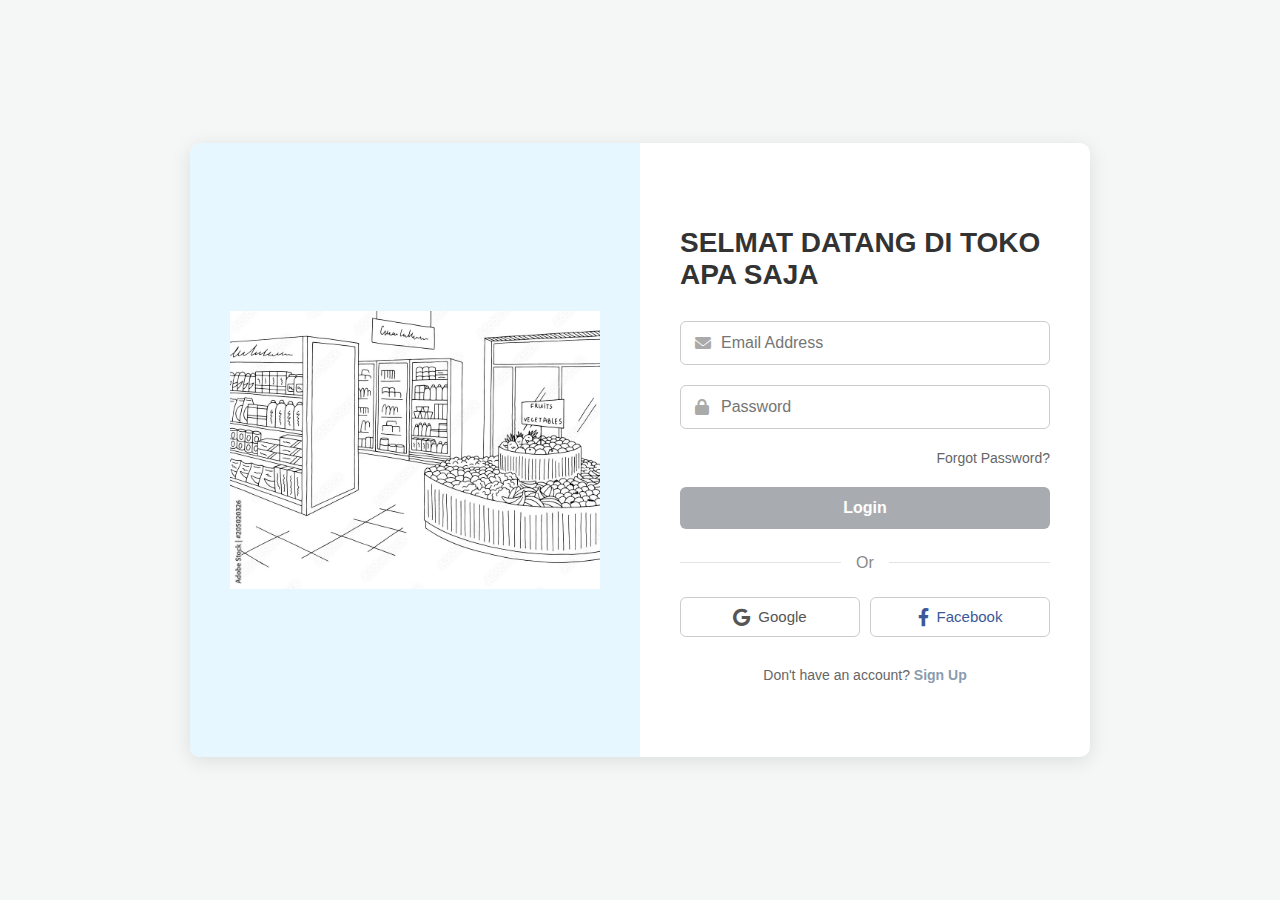
<file: index.html>
<!DOCTYPE html>
<html lang="id">
<head>
    <meta charset="UTF-8">
    <meta name="viewport" content="width=device-width, initial-scale=1.0">
    <title>Login - Welcome Back!</title>
    
    <link rel="stylesheet" href="style.css"> 
    
    <link rel="stylesheet" href="https://cdnjs.cloudflare.com/ajax/libs/font-awesome/6.0.0-beta3/css/all.min.css">
</head>
<body>
    <div class="login-container">
        <div class="illustration-section">
            <img src="picture1.jpg" alt="Ilustrasi Login" class="illustration-image"> 
        </div>

        <div class="form-section">
            <h2 class="welcome-text">SELMAT DATANG DI TOKO APA SAJA</h2>
            
            <form id="loginForm">
                <div class="input-group">
                    <i class="fas fa-envelope icon"></i>
                    <input type="email" id="email" placeholder="Email Address" required>
                </div>
                
                <div class="input-group">
                    <i class="fas fa-lock icon"></i>
                    <input type="password" id="password" placeholder="Password" required>
                </div>

                <div class="forgot-password">
                    <a href="#">Forgot Password?</a>
                </div>

                <button type="submit" class="login-button">Login</button>

                <div id="message" class="message-area"></div>

                <div class="separator">
                    <span class="or-text">Or</span>
                </div>

                <div class="social-login">
                    <button type="button" class="social-button google-button">
                        <i class="fab fa-google"></i> Google
                    </button>
                    <button type="button" class="social-button facebook-button">
                        <i class="fab fa-facebook-f"></i> Facebook
                    </button>
                </div>

                <p class="signup-text">Don't have an account? <a href="#">Sign Up</a></p>
            </form>
        </div>
    </div>

    <script src="script.js"></script>
</body>
</html>
</file>
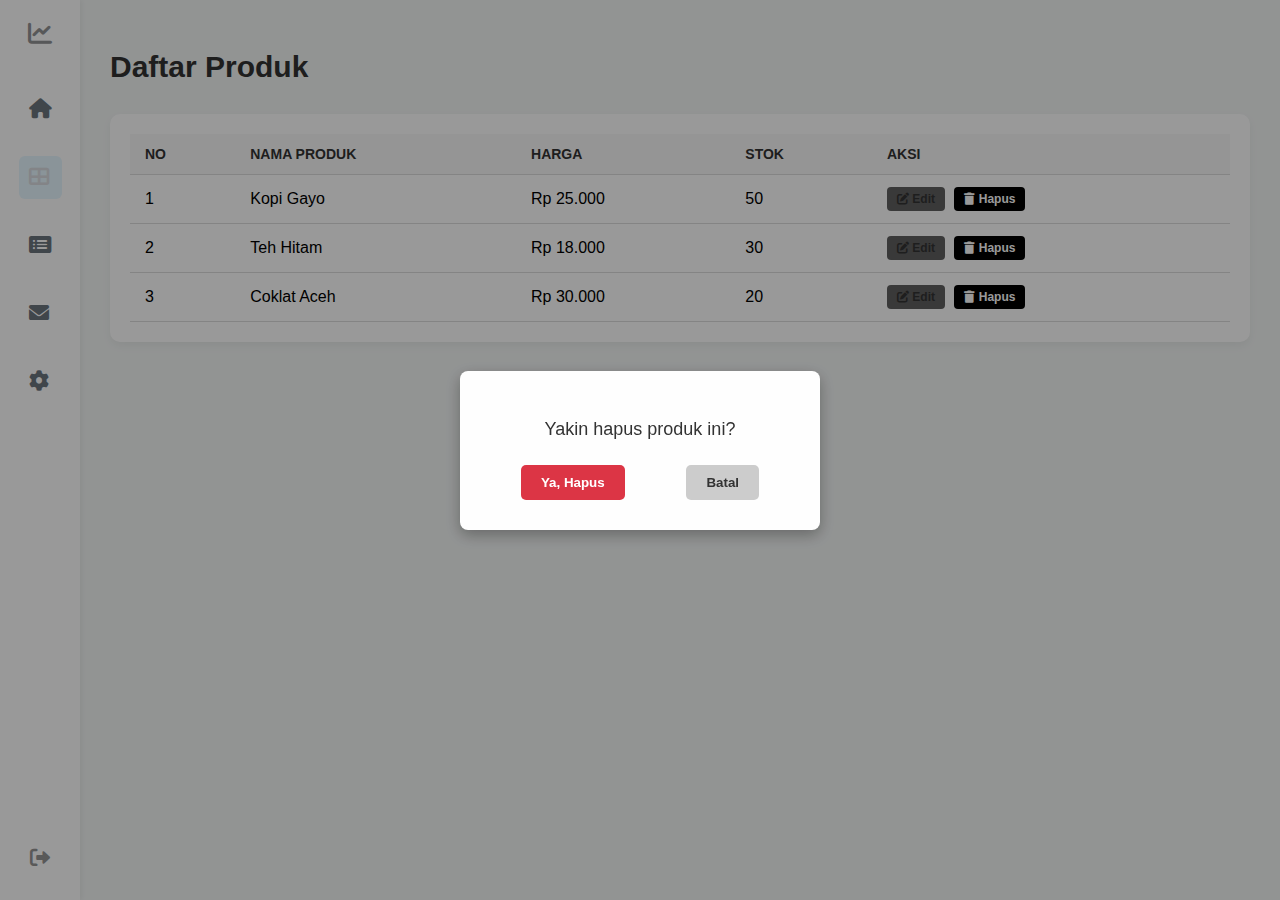
<file: products.html>
<!DOCTYPE html>
<html lang="id">
<head>
    <meta charset="UTF-8">
    <meta name="viewport" content="width=device-width, initial-scale=1.0">
    <title>Daftar Produk</title>
    
    <link rel="stylesheet" href="style.css"> 
    
    <link rel="stylesheet" href="https://cdnjs.cloudflare.com/ajax/libs/font-awesome/6.0.0-beta3/css/all.min.css">
</head>
<body>
    <div class="app-container">
        <div class="sidebar">
            <div class="logo">
                <i class="fas fa-chart-line"></i>
            </div>
            <nav class="sidebar-nav">
                <a href="dashboard.html" class="nav-item"><i class="fas fa-home"></i></a>
                <a href="products.html" class="nav-item active"><i class="fas fa-th-large"></i></a> 
                <a href="#" class="nav-item"><i class="fas fa-list-alt"></i></a>
                <a href="#" class="nav-item"><i class="fas fa-envelope"></i></a>
                <a href="#" class="nav-item"><i class="fas fa-cog"></i></a>
            </nav>
            
            <button id="logoutButton" class="logout-button">
                <i class="fas fa-sign-out-alt"></i>
            </button>
        </div>

        <div class="main-content">
            <header class="header">
                <h1>Daftar Produk</h1>
            </header>

            <section class="product-table-section">
                <table>
                    <thead>
                        <tr>
                            <th>No</th>
                            <th>Nama Produk</th>
                            <th>Harga</th>
                            <th>Stok</th>
                            <th>Aksi</th>
                        </tr>
                    </thead>
                    <tbody id="productTableBody">
                        </tbody>
                </table>
            </section>
        </div>
    </div>

    <div id="customConfirmModal" class="modal">
        <div class="modal-content">
            <p>Yakin hapus produk ini?</p>
            <div class="modal-actions">
                <button id="confirmYes" class="modal-button delete-button">Ya, Hapus</button>
                <button id="confirmNo" class="modal-button cancel-button">Batal</button>
            </div>
        </div>
    </div>

    <script src="script.js"></script>
</body>
</html>
</file>
<file: style.css>
/* --- Global & Login Styling --- */
body {
    font-family: Arial, sans-serif;
    background-color: #f4f7f6;
    display: flex;
    justify-content: center;
    align-items: center;
    min-height: 100vh;
    margin: 0;
}

.login-container {
    display: flex;
    background-color: #ffffff;
    border-radius: 10px;
    box-shadow: 0 4px 20px rgba(0, 0, 0, 0.1);
    width: 900px;
    overflow: hidden;
}

.illustration-section {
    flex: 1;
    background-color: #e6f7ff;
    display: flex;
    justify-content: center;
    align-items: center;
    padding: 40px;
}

.illustration-image {
    max-width: 100%;
    height: auto;
}

.form-section {
    flex: 1;
    padding: 60px 40px;
    display: flex;
    flex-direction: column;
    justify-content: center;
}

.welcome-text {
    font-size: 28px;
    font-weight: bold;
    color: #333;
    margin-bottom: 30px;
    text-align: left;
}

.input-group {
    position: relative;
    margin-bottom: 20px;
}

.input-group input {
    width: 100%;
    padding: 12px 12px 12px 40px;
    border: 1px solid #ccc;
    border-radius: 6px;
    font-size: 16px;
    box-sizing: border-box;
    transition: border-color 0.3s;
}

.input-group input:focus {
    border-color: #c2c6ca;
    outline: none;
}

.input-group .icon {
    position: absolute;
    left: 15px;
    top: 50%;
    transform: translateY(-50%);
    color: #aaa;
    font-size: 16px;
}

.forgot-password {
    text-align: right;
    margin-bottom: 20px;
}

.forgot-password a {
    color: #666;
    text-decoration: none;
    font-size: 14px;
}

.login-button {
    width: 100%;
    padding: 12px;
    background-color: #a8acb1;
    color: white;
    border: none;
    border-radius: 6px;
    font-size: 16px;
    cursor: pointer;
    transition: background-color 0.3s;
    font-weight: bold;
}

.login-button:hover {
    background-color: #bbc9d7;
}

.separator {
    display: flex;
    align-items: center;
    text-align: center;
    margin: 25px 0;
}

.separator::before,
.separator::after {
    content: '';
    flex: 1;
    border-bottom: 1px solid #e7e3e3;
}

.or-text {
    padding: 0 15px;
    color: #888;
}

.social-login {
    display: flex;
    gap: 10px;
    margin-bottom: 30px;
}

.social-button {
    flex: 1;
    padding: 10px;
    border-radius: 6px;
    border: 1px solid #ccc;
    background-color: white;
    cursor: pointer;
    font-size: 15px;
    display: flex;
    align-items: center;
    justify-content: center;
}

.social-button i {
    margin-right: 8px;
    font-size: 18px;
}

.google-button {
    color: #555;
}

.facebook-button {
    color: #3b5998;
}

.signup-text {
    text-align: center;
    font-size: 14px;
    color: #666;
}

.signup-text a {
    color: #8a9caf;
    text-decoration: none;
    font-weight: bold;
}

.message-area {
    margin-top: 10px;
    padding: 10px;
    border-radius: 4px;
    text-align: center;
    display: none;
}

.message-error {
    background-color: #f8d7da;
    color: #8c8b8b;
    border: 1px solid #f5c6cb;
}

.message-success {
    background-color: #d4edda;
    color: #155724;
    border: 1px solid #c3e6cb;
}

/* --- Dashboard Styling --- */
.app-container {
    display: flex;
    width: 100vw;
    min-height: 100vh;
    background-color: #f4f7f6;
}

/* Hanya untuk dashboard.html dan products.html */
body:has(.app-container) {
    justify-content: flex-start;
    align-items: flex-start;
}

.sidebar {
    width: 80px;
    background-color: #ffffff;
    box-shadow: 2px 0 5px rgba(0, 0, 0, 0.05);
    display: flex;
    flex-direction: column;
    align-items: center;
    padding-top: 20px;
}

.sidebar .logo {
    font-size: 24px;
    color: #929395;
    margin-bottom: 40px;
}

.sidebar-nav {
    display: flex;
    flex-direction: column;
    gap: 25px;
}

.sidebar-nav .nav-item {
    color: #6c757d;
    font-size: 20px;
    padding: 10px;
    border-radius: 6px;
    transition: color 0.3s, background-color 0.3s;
}

.sidebar-nav .nav-item:hover,
.sidebar-nav .nav-item.active {
    color: #dadde1;
    background-color: #e6f7ff;
}

/* 🟢 Styling Tombol Logout (Ditambahkan) */
.logout-button {
    background: none;
    border: none;
    color: #949494; /* Warna merah untuk logout */
    font-size: 20px;
    padding: 10px;
    margin-top: auto; /* Mendorong tombol ke bagian bawah sidebar */
    margin-bottom: 20px;
    cursor: pointer;
    transition: color 0.3s;
}

.logout-button:hover {
    color: #d7d7d7;
}
/* ------------------------------------- */


.main-content {
    flex-grow: 1;
    padding: 30px;
}

.header h1 {
    font-size: 30px;
    font-weight: bold;
    color: #333;
    margin-bottom: 30px;
}

.summary-cards {
    display: grid;
    grid-template-columns: repeat(3, 1fr); 
    gap: 20px;
    margin-bottom: 40px;
}

.summary-card {
    background-color: #ffffff;
    border-radius: 10px;
    box-shadow: 0 4px 10px rgba(0, 0, 0, 0.05);
    padding: 20px;
    text-align: center;
    display: flex;
    flex-direction: column;
    align-items: center;
}

.summary-card .icon-box {
    background-color: #e6f7ff;
    color: #6b6b6b;
    padding: 15px;
    border-radius: 50%;
    font-size: 24px;
    margin-bottom: 15px;
}

.summary-card p.title {
    color: #6c757d;
    font-size: 14px;
    margin: 0;
}

.summary-card p.value {
    font-size: 28px;
    font-weight: bold;
    color: #333;
    margin-top: 5px;
}

.action-area {
    text-align: left;
}

.product-button {
    padding: 10px 20px;
    background-color: #9d9d9d;
    color: white;
    border: none;
    border-radius: 5px;
    font-size: 16px;
    cursor: pointer;
    transition: background-color 0.3s;
    font-weight: bold;
}

.product-button:hover {
    background-color: #b2b2b2;
}

.product-button i {
    margin-right: 8px;
}

/* Responsif */
@media (max-width: 900px) {
    .summary-cards {
        grid-template-columns: repeat(2, 1fr);
    }
}

@media (max-width: 600px) {
    .summary-cards {
        grid-template-columns: 1fr;
    }
    .sidebar {
        width: 60px;
    }
}
/* --- Styling Tabel Produk --- */

.product-table-section {
    background-color: #ffffff;
    padding: 20px;
    border-radius: 10px;
    box-shadow: 0 4px 10px rgba(0, 0, 0, 0.05);
    overflow-x: auto; /* Untuk responsif jika tabel lebar */
}

.product-table-section table {
    width: 100%;
    border-collapse: collapse;
    text-align: left;
}

.product-table-section th,
.product-table-section td {
    padding: 12px 15px;
    border-bottom: 1px solid #ddd;
}

.product-table-section th {
    background-color: #f8f8f8;
    color: #333;
    font-weight: bold;
    text-transform: uppercase;
    font-size: 14px;
}

.product-table-section tr:hover {
    background-color: #f1f1f1;
}

/* Styling Tombol Aksi Tabel */
.action-buttons button {
    padding: 5px 10px;
    margin-right: 5px;
    border: none;
    border-radius: 4px;
    cursor: pointer;
    font-size: 12px;
    font-weight: 600;
}

.edit-button {
    background-color: #5f5f5f;
    color: #333;
}

.delete-button {
    background-color: #000000;
    color: white;
}

/* 🟢 MODAL STYLING (Untuk Notifikasi Tengah Layar) */

.modal {
    display: none; /* Awalnya tersembunyi, JS akan mengubahnya menjadi 'flex' */
    position: fixed; 
    z-index: 1000; 
    left: 0;
    top: 0;
    width: 100%;
    height: 100%;
    overflow: auto;
    background-color: rgba(0, 0, 0, 0.4); 

    /* Properti penting untuk posisi tengah */
    display: flex; /* Ditambahkan agar posisi tengah bekerja saat JS mengaktifkan */
    align-items: center; 
    justify-content: center;
}

.modal-content {
    background-color: #fefefe;
    padding: 30px;
    border-radius: 8px;
    box-shadow: 0 5px 15px rgba(0, 0, 0, 0.3);
    width: 300px; 
    text-align: center;
}

.modal-content p {
    font-size: 18px;
    margin-bottom: 25px;
    color: #333;
}

.modal-actions {
    display: flex;
    justify-content: space-around;
}

.modal-button {
    padding: 10px 20px;
    border: none;
    border-radius: 5px;
    cursor: pointer;
    font-weight: bold;
    transition: background-color 0.3s;
}

#confirmYes {
    background-color: #dc3545; 
    color: white;
}

#confirmYes:hover {
    background-color: #c82333;
}

#confirmNo {
    background-color: #ccc; 
    color: #333;
}

#confirmNo:hover {
    background-color: #bbb;
}
</file>
